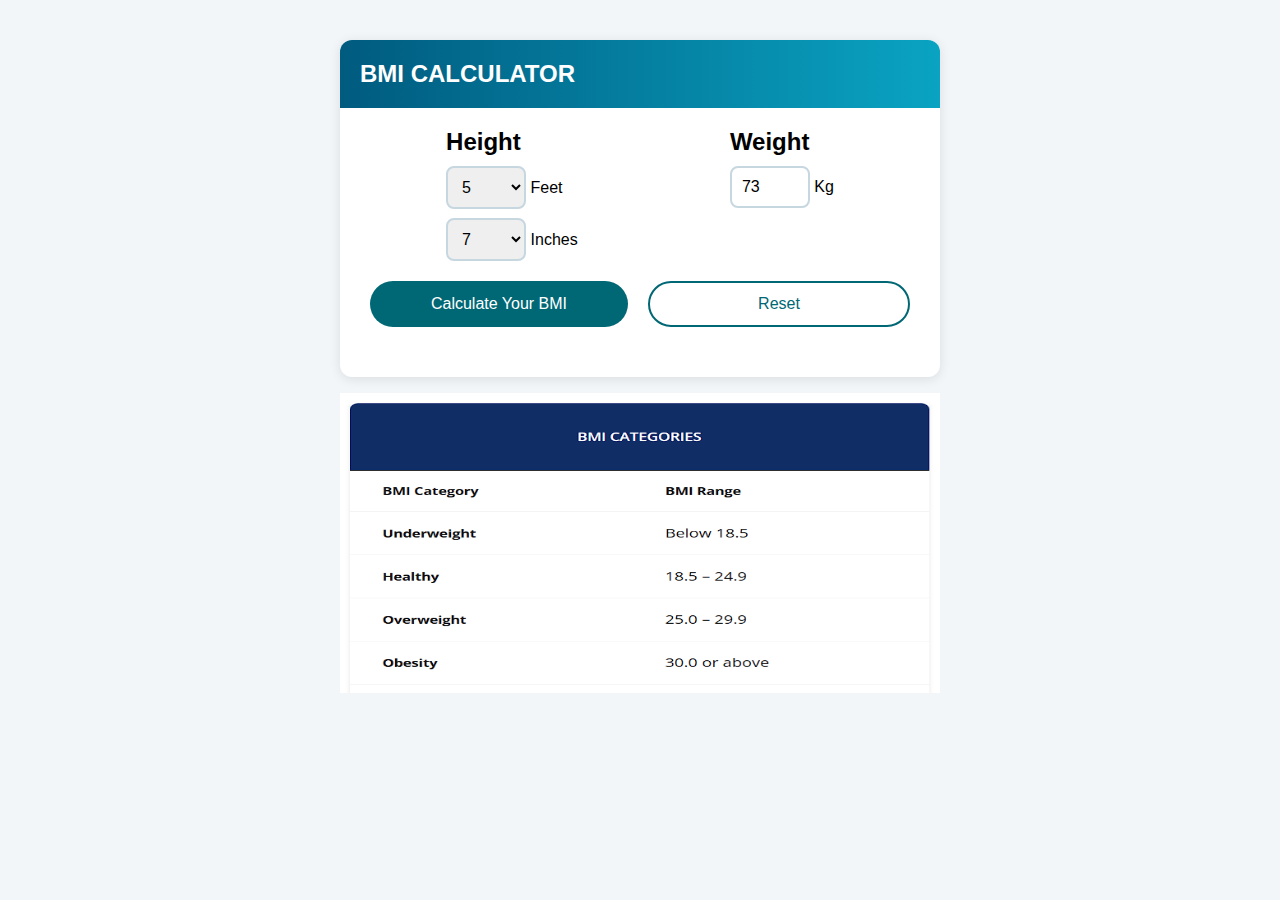
<file: JS PROJECT/BMI Calculator/index.html>
<!DOCTYPE html>
<html lang="en">
<head>
    <meta charset="UTF-8">
    <meta name="viewport" content="width=device-width, initial-scale=1.0">
    <title>BMI Calculator</title>
    <link rel="stylesheet" href="style.css">
</head>
<body>

<div class="container">
    <h2 class="title">BMI CALCULATOR</h2>
      
    <div class="body">
    <div class="left">
     <h2 class="height">Height</h2>
     <div id="input1">
        <select id="feet">
            <option>4</option>
            <option selected>5</option>
            <option>6</option>
        </select>
        <span>Feet</span>
     </div>
     <div id="input2">
        <select id="inches">
            <option>1</option>
            <option>2</option>
            <option>3</option>
            <option>4</option>
            <option>5</option>
            <option>6</option>
            <option selected>7</option>
            <option>8</option>
            <option>9</option>
            <option>0</option>
            <option>10</option>
            <option>11</option>
        </select>
        <span>Inches</span>
     </div>
     </div>

     <div class="right">
        <h2 class="Weight">Weight</h2>
        <div id="input3">
            <input id="weight" type="number" value="73">
            <span>Kg</span>
        </div>
     </div>
     </div>
       
    
        <div class="btn-row">
            <button id="calbtn" class="btn primary">Calculate Your BMI</button>
            <button id="resbtn" class="btn outline">Reset</button>
        </div>
         <p id="output" style="margin-top:20px; font-size:18px; font-weight:bold;"></p>
    </div>
  <div class="photo">
    <img src="./1.png" alt="" height="300px" width="600px">
   </div>
<script src="first.js"></script>

</body>
</html>
</file>
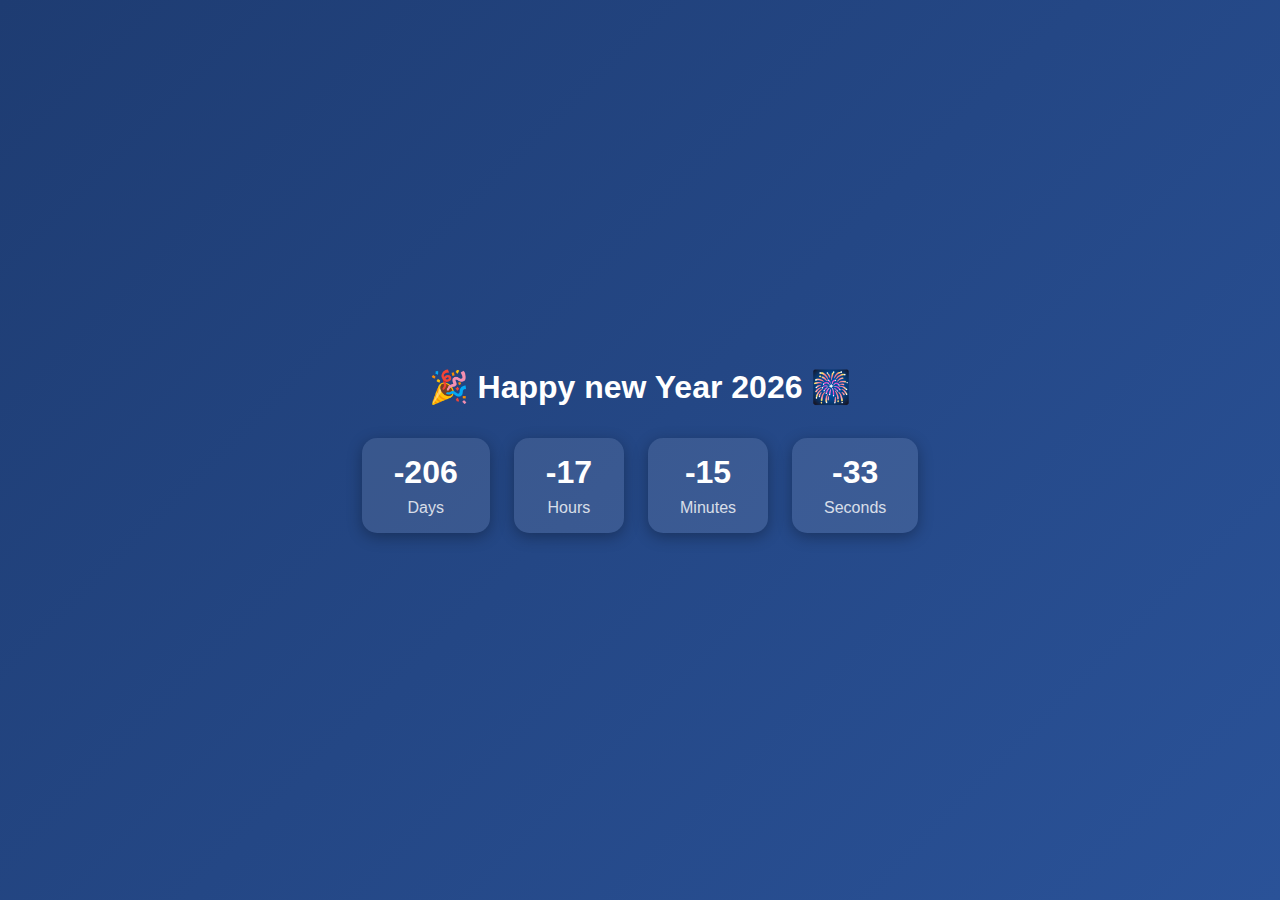
<file: JS PROJECT/clock/index.html>
<!DOCTYPE html>
<html lang="en">
<head>
  <meta charset="UTF-8" />
  <meta name="viewport" content="width=device-width, initial-scale=1.0" />
  <title>New Year Countdown</title>
  <link rel="stylesheet" href="style.css" />
</head>
<body>
  <div class="container">
    <h1>🎉 Happy new Year 2026 🎆</h1>
    <div id="countdown">
      <div class="time-box">
        <span id="days">0</span>
        <p>Days</p>
      </div>
      <div class="time-box">
        <span id="hours">0</span>
        <p>Hours</p>
      </div>
      <div class="time-box">
        <span id="minutes">0</span>
        <p>Minutes</p>
      </div>
      <div class="time-box">
        <span id="seconds">0</span>
        <p>Seconds</p>
      </div>
    </div>
  </div>

  <script src="script.js"></script>
</body>
</html>
</file>
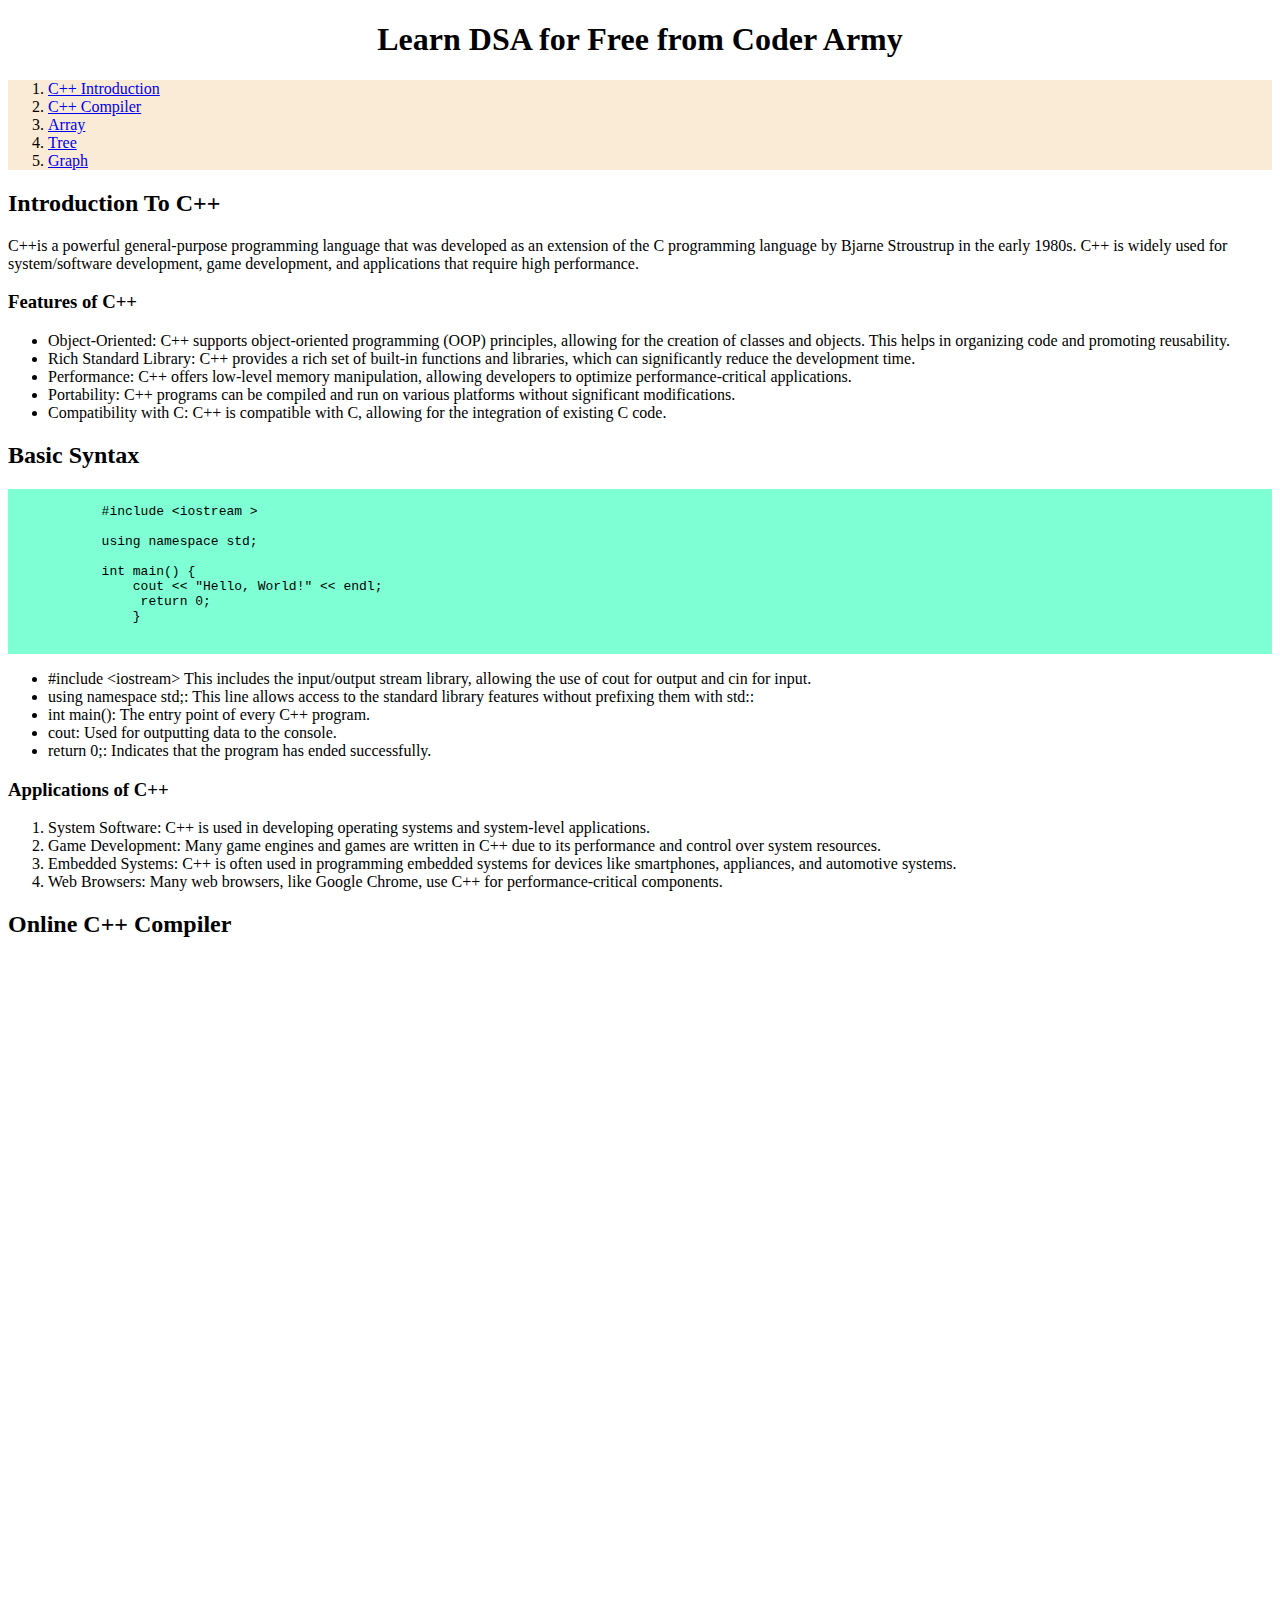
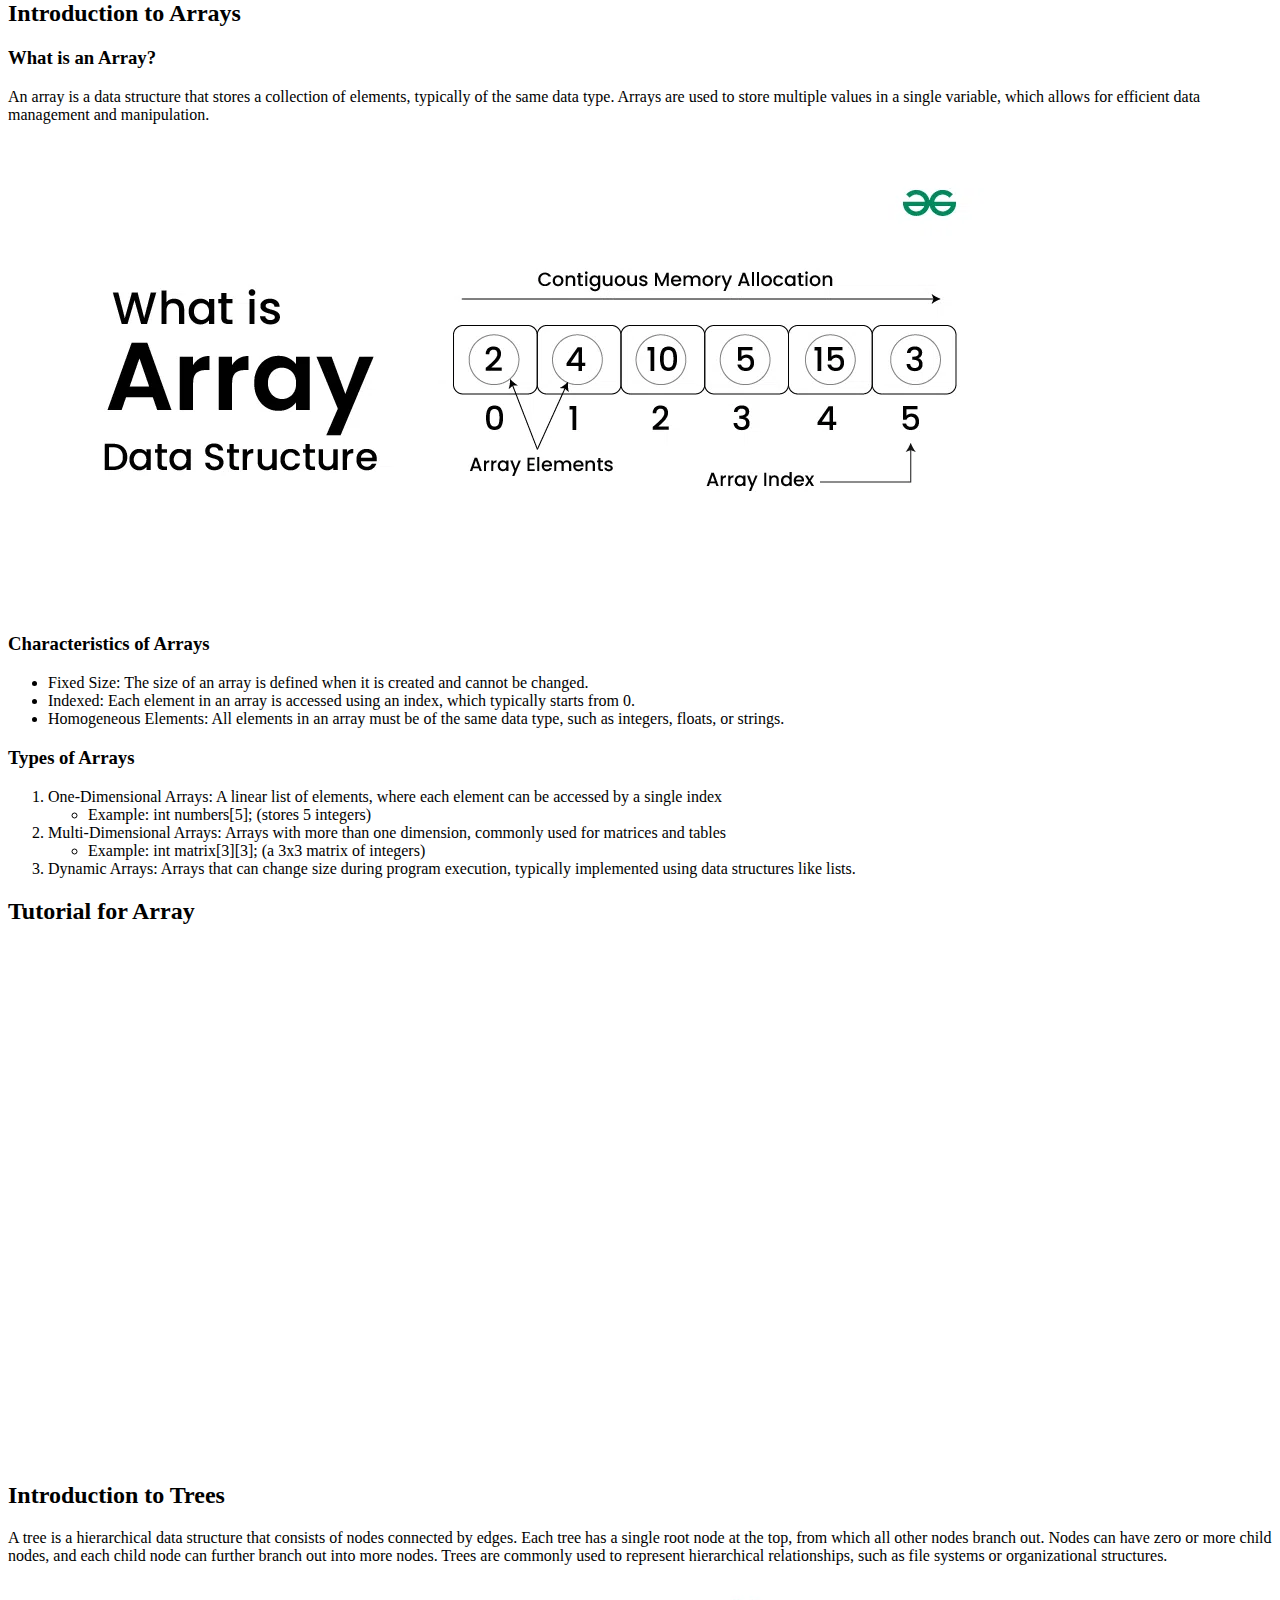
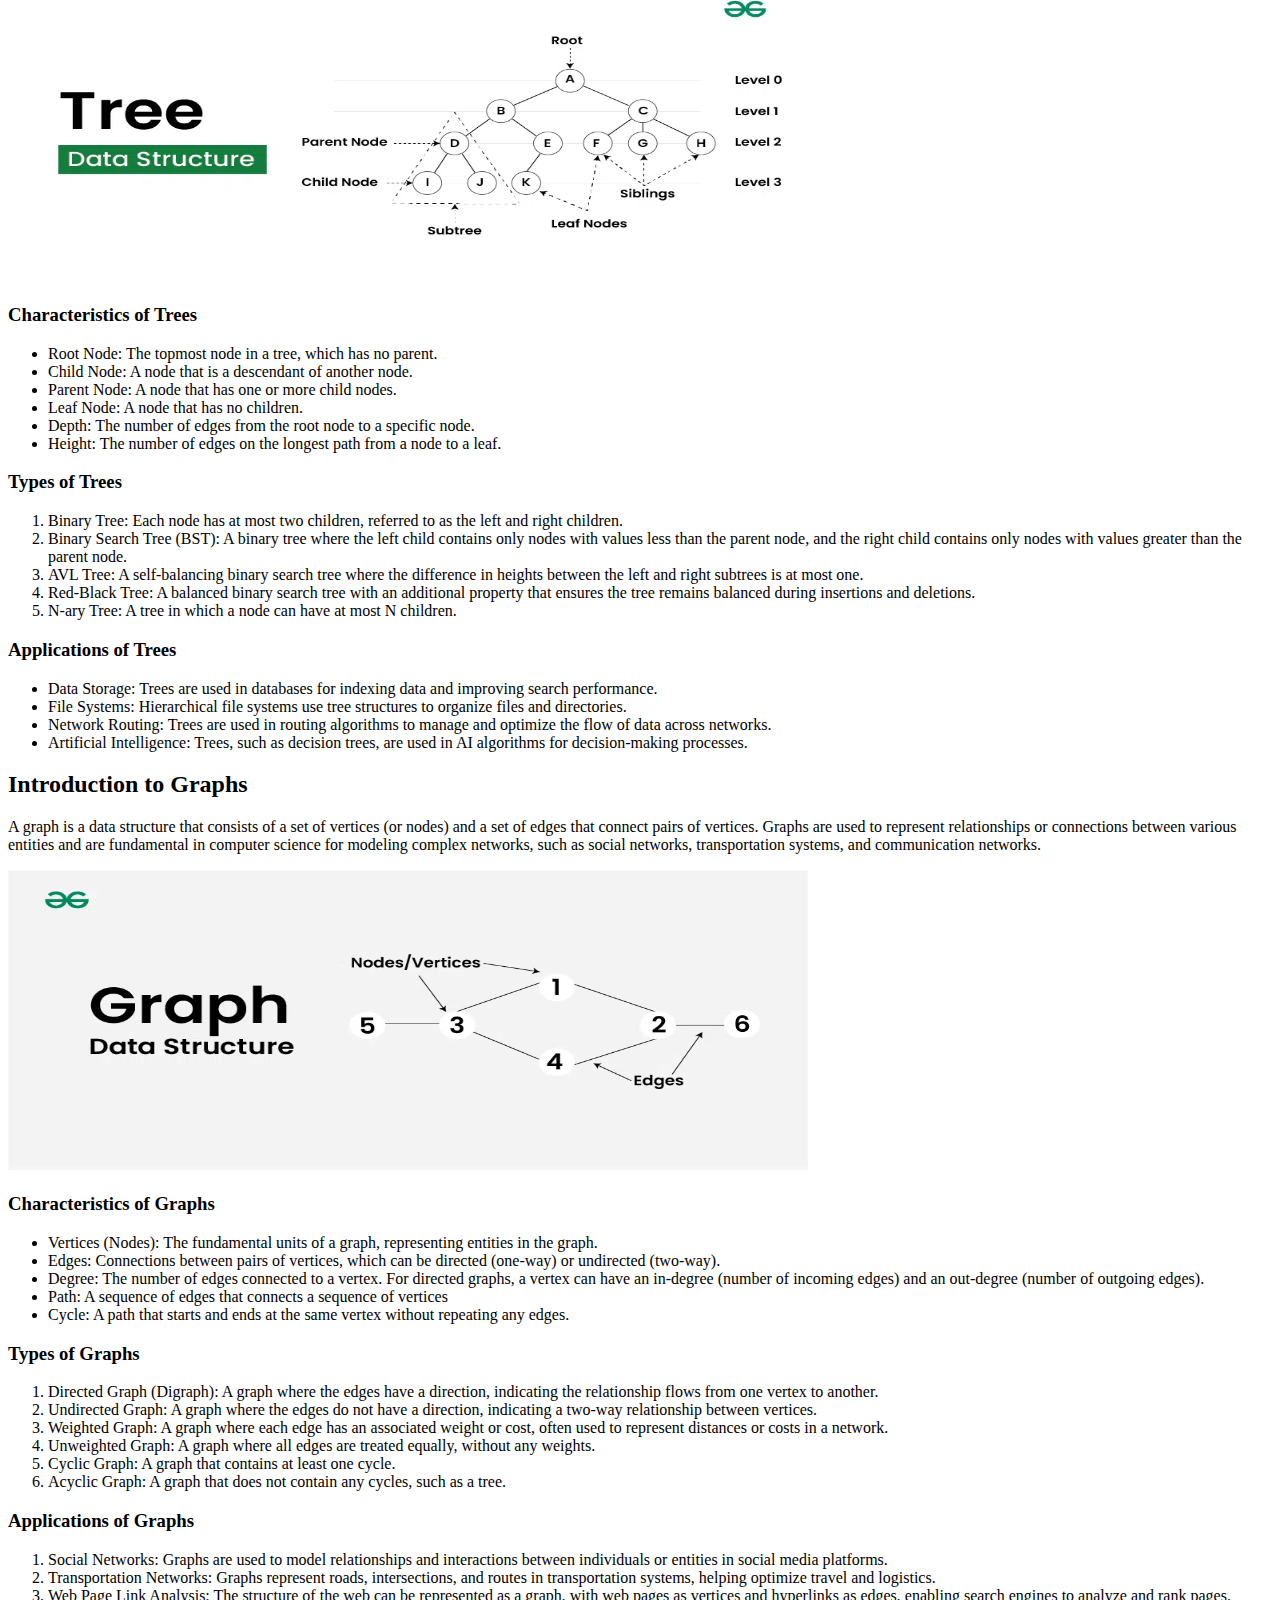
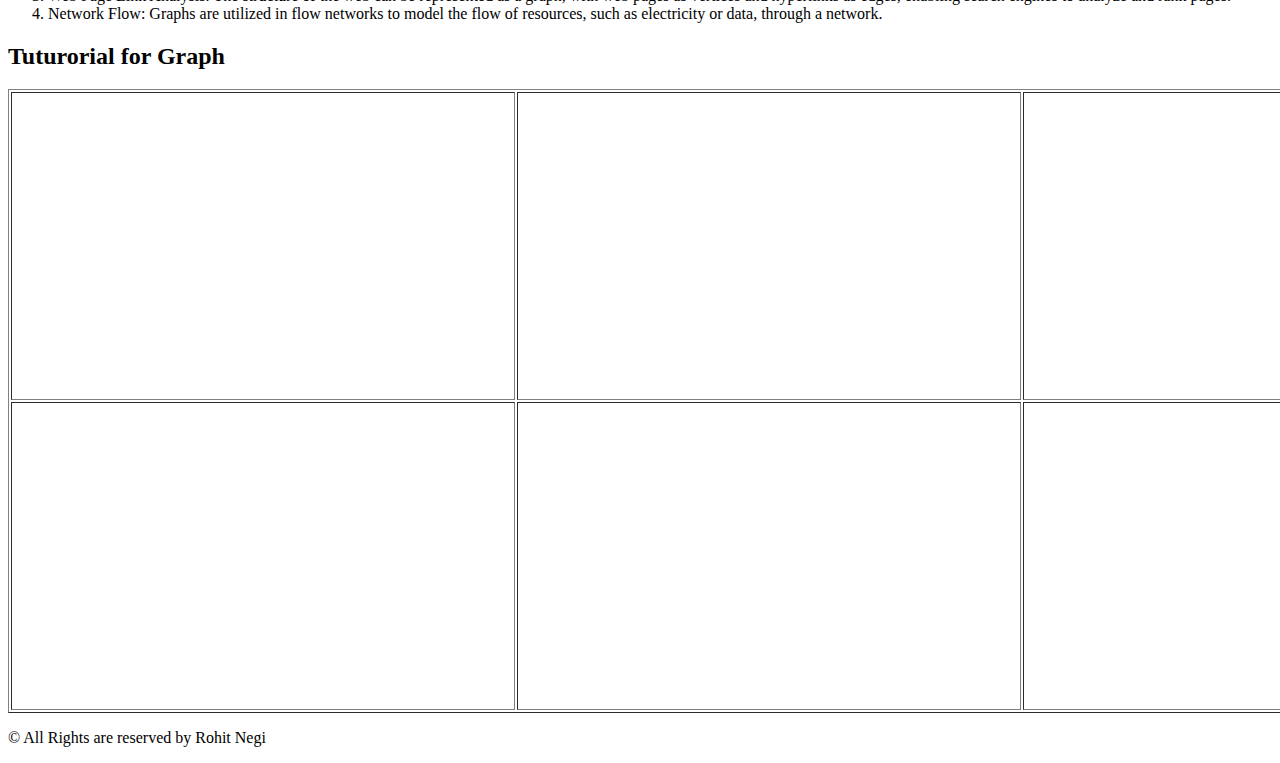
<file: normalproj/first.html>
<!DOCTYPE html>
<html lang="en">
<head>
    <meta charset="UTF-8">
    <meta name="viewport" content="width=device-width, initial-scale=1.0">
    <title>Document</title>
</head>
<body>
    <header>

     <h1 style="text-align: center;">Learn DSA for Free from Coder Army</h1>
     <nav style="background-color: antiquewhite;">
        <ol>
        <li><a href="#first">C++ Introduction</a></li>
        <li><a href="#second">C++ Compiler</a></li>
        <li><a href="#third">Array</a></li>
        <li><a href="#fourth">Tree</a></li>
        <li><a href="#fifth">Graph</a></li>
    </ol>
     </nav>
    </header>
    <main>
     
        <!-- C++ Introduction -->
         <section id="first">
        <h2>Introduction To C++</h2>
        <p>C++is a powerful general-purpose programming language that was developed as an extension of the C programming language by Bjarne Stroustrup in the early 1980s. C++ is widely used for system/software development, game development, and applications that require high performance.</p>
        <h3>Features of C++</h3>
        <ul>
            <li>Object-Oriented: C++ supports object-oriented programming (OOP) principles, allowing for the creation of classes and objects. This helps in organizing code and promoting reusability.</li>
            <li>Rich Standard Library: C++ provides a rich set of built-in functions and libraries, which can significantly reduce the development time.
            </li>
            <li>Performance: C++ offers low-level memory manipulation, allowing developers to optimize performance-critical applications.</li>
            <li>Portability: C++ programs can be compiled and run on various platforms without significant modifications.</li>
            <li>Compatibility with C: C++ is compatible with C, allowing for the integration of existing C code.
            </li>
        </ul>

        <h2>Basic Syntax</h2>
        <pre style="background-color: aquamarine;">
            <code>
            #include &lt;iostream &gt; 

            using namespace std;
             
            int main() {
                cout &lt;&lt; "Hello, World!" &lt;&lt; endl;
                 return 0;
                }
            </code>
        </pre>

        <ul>
            <li>#include &lt;iostream&gt; This includes the input/output stream library, allowing the use of cout for output and cin for input.</li>
            <li>using namespace std;: This line allows access to the standard library features without prefixing them with std::</li>
            <li>int main(): The entry point of every C++ program.</li>
            <li>cout: Used for outputting data to the console.</li>
            <li>return 0;: Indicates that the program has ended successfully.</li>
        </ul>

        <h3>Applications of C++</h3>
        <ol>
            <li>System Software: C++ is used in developing operating systems and system-level applications.</li>
            <li>Game Development: Many game engines and games are written in C++ due to its performance and control over system resources.</li>
            <li>Embedded Systems: C++ is often used in programming embedded systems for devices like smartphones, appliances, and automotive systems.</li>
            <li>Web Browsers: Many web browsers, like Google Chrome, use C++ for performance-critical components.</li>
        </ol>


    </section>

        <!-- C++ Compiler -->
       <section id="second">
        <h2>Online C++ Compiler</h2>
        <iframe src="https://onecompiler.com/cpp" frameborder="0" 
          height="600"
          width="100%"
          title="Online C++ Compiler"></iframe>

          <br><br>
        </section>
          
        <!-- Array -->

        <section id="third">
        <h2>Introduction to Arrays</h2>
        <h3>What is an Array?</h3>
        <p>An array is a data structure that stores a collection of elements, typically of the same data type. Arrays are used to store multiple values in a single variable, which allows for efficient data management and manipulation.</p>
        <img src="./Arrays.webp" alt="Array picture">

        <h3>Characteristics of Arrays</h3>
        <ul>
            <li>Fixed Size: The size of an array is defined when it is created and cannot be changed.</li>
            <li>Indexed: Each element in an array is accessed using an index, which typically starts from 0.</li>
            <li>Homogeneous Elements: All elements in an array must be of the same data type, such as integers, floats, or strings.</li>
        </ul>

        <h3>Types of Arrays</h3>
        <ol>
            <li>One-Dimensional Arrays: A linear list of elements, where each element can be accessed by a single index
                <ul>
                    <li>Example: int numbers[5]; (stores 5 integers)</li>
                </ul>
            </li>
            <li>Multi-Dimensional Arrays: Arrays with more than one dimension, commonly used for matrices and tables
                <ul>
                    <li>Example: int matrix[3][3]; (a 3x3 matrix of integers)</li>
                </ul>
            </li>
            <li>Dynamic Arrays: Arrays that can change size during program execution, typically implemented using data structures like lists.</li>
        </ol>
        
        <h2>Tutorial for Array</h2>
        <table>
            <tr>
                <td><iframe src="https://www.youtube.com/embed/moZNKL37w-s" frameborder="0" height="250" width="400"></iframe></td>
                <td><iframe src="https://www.youtube.com/embed/567332frcF0" frameborder="0" height="250" width="400"></iframe></td>
                <td><iframe src="https://www.youtube.com/embed/hUdqNPhXOh4" frameborder="0" height="250" width="400"></iframe></td>
            </tr>
            <tr>
                <td><iframe src="https://www.youtube.com/embed/9_B6TmAHveU" frameborder="0" height="250" width="400"></iframe></td>
                <td><iframe src="https://www.youtube.com/embed/V3vM_m2iFtk" frameborder="0" height="250" width="400"></iframe></td>
                <td><iframe src="https://www.youtube.com/embed/YpZUgiT1N94" frameborder="0" height="250" width="400"></iframe></td>
            </tr>
         </table>
        </section>

        <!-- Tree -->
         <section id="fourth">
        <h2>Introduction to Trees</h2>
        <p> A tree is a hierarchical data structure that consists of nodes connected by edges. Each tree has a single root node at the top, from which all other nodes branch out. Nodes can have zero or more child nodes, and each child node can further branch out into more nodes. Trees are commonly used to represent hierarchical relationships, such as file systems or organizational structures. </p>
        
        <img src="./Trees.webp" alt="Tree picture" height="300" width="800">
        
        <h3>Characteristics of Trees</h3>
        <ul>
            <li>Root Node: The topmost node in a tree, which has no parent.</li>
            <li>Child Node: A node that is a descendant of another node.</li>
            <li>Parent Node: A node that has one or more child nodes.</li>
            <li>Leaf Node: A node that has no children.</li>
            <li>Depth: The number of edges from the root node to a specific node.</li>
            <li>Height: The number of edges on the longest path from a node to a leaf.</li>
        </ul>
    
        <h3>Types of Trees</h3>
        <ol>
            <li>Binary Tree: Each node has at most two children, referred to as the left and right children.</li>
            <li>Binary Search Tree (BST): A binary tree where the left child contains only nodes with values less than the parent node, and the right child contains only nodes with values greater than the parent node.</li>
            <li>AVL Tree: A self-balancing binary search tree where the difference in heights between the left and right subtrees is at most one.</li>
            <li>Red-Black Tree: A balanced binary search tree with an additional property that ensures the tree remains balanced during insertions and deletions.</li>
            <li>N-ary Tree: A tree in which a node can have at most N children.</li>
        </ol>
    
        <h3>Applications of Trees</h3>
        <ul>
            <li>Data Storage: Trees are used in databases for indexing data and improving search performance.</li>
            <li>File Systems: Hierarchical file systems use tree structures to organize files and directories.</li>
            <li>Network Routing: Trees are used in routing algorithms to manage and optimize the flow of data across networks.</li>
            <li>Artificial Intelligence: Trees, such as decision trees, are used in AI algorithms for decision-making processes.</li>
        </ul>
    </section>


        <!-- Graph -->
<section id="fifth">
        <h2>Introduction to Graphs</h2>
    <p> A graph is a data structure that consists of a set of vertices (or nodes) and a set of edges that connect pairs of vertices. Graphs are used to represent relationships or connections between various entities and are fundamental in computer science for modeling complex networks, such as social networks, transportation systems, and communication networks. </p>
    <img src="./Graphs.webp" alt="Graphs picture" height="300" width="800">
    
    <h3>Characteristics of Graphs</h3>
    <ul>
        <li>Vertices (Nodes): The fundamental units of a graph, representing entities in the graph.</li>
        <li>Edges: Connections between pairs of vertices, which can be directed (one-way) or undirected (two-way).</li>
        <li>Degree: The number of edges connected to a vertex. For directed graphs, a vertex can have an in-degree (number of incoming edges) and an out-degree (number of outgoing edges).</li>
        <li>Path: A sequence of edges that connects a sequence of vertices</li>
        <li>Cycle: A path that starts and ends at the same vertex without repeating any edges.</li>
    </ul>

    <h3>Types of Graphs</h3>
    <ol>
        <li>Directed Graph (Digraph): A graph where the edges have a direction, indicating the relationship flows from one vertex to another.</li>
        <li>Undirected Graph: A graph where the edges do not have a direction, indicating a two-way relationship between vertices.</li>
        <li>Weighted Graph: A graph where each edge has an associated weight or cost, often used to represent distances or costs in a network.</li>
        <li>Unweighted Graph: A graph where all edges are treated equally, without any weights.</li>
        <li>Cyclic Graph: A graph that contains at least one cycle.</li>
        <li>Acyclic Graph: A graph that does not contain any cycles, such as a tree.</li>
    </ol>

    <h3>Applications of Graphs</h3>
    <ol>
        <li>Social Networks: Graphs are used to model relationships and interactions between individuals or entities in social media platforms.</li>
        <li>Transportation Networks: Graphs represent roads, intersections, and routes in transportation systems, helping optimize travel and logistics.</li>
        <li>Web Page Link Analysis: The structure of the web can be represented as a graph, with web pages as vertices and hyperlinks as edges, enabling search engines to analyze and rank pages.</li>
        <li>Network Flow: Graphs are utilized in flow networks to model the flow of resources, such as electricity or data, through a network.</li>
    </ol>

    <h2>Tuturorial for Graph</h2>
    <table border="1">
        
        <tr>
            <td><iframe src="https://www.youtube.com/embed/gGlfzqPT-hE" frameborder="0" height="300" width="500"></iframe></td>
            <td><iframe src="https://www.youtube.com/embed/bxbrUGvBCnY" frameborder="0" height="300" width="500"></iframe></td>
            <td><iframe src="https://www.youtube.com/embed/Vtu7qgF0ksw" frameborder="0" height="300" width="500"></iframe></td>
        </tr>
        <tr>
            <td><iframe src="https://www.youtube.com/embed/oz1EaP_Bw4s" frameborder="0" height="300" width="500"></iframe></td>
            <td><iframe src="https://www.youtube.com/embed/2JgYwQ6TZ44" frameborder="0" height="300" width="500"></iframe></td>
            <td><iframe src="https://www.youtube.com/embed/sPlN86EpjJA" frameborder="0" height="300" width="500"></iframe></td>
        </tr>
    </table>

</section>





    </main>
    <footer>
        <p>&copy; All Rights are reserved by Rohit Negi</p>
    </footer>
</body>
</html>
</file>
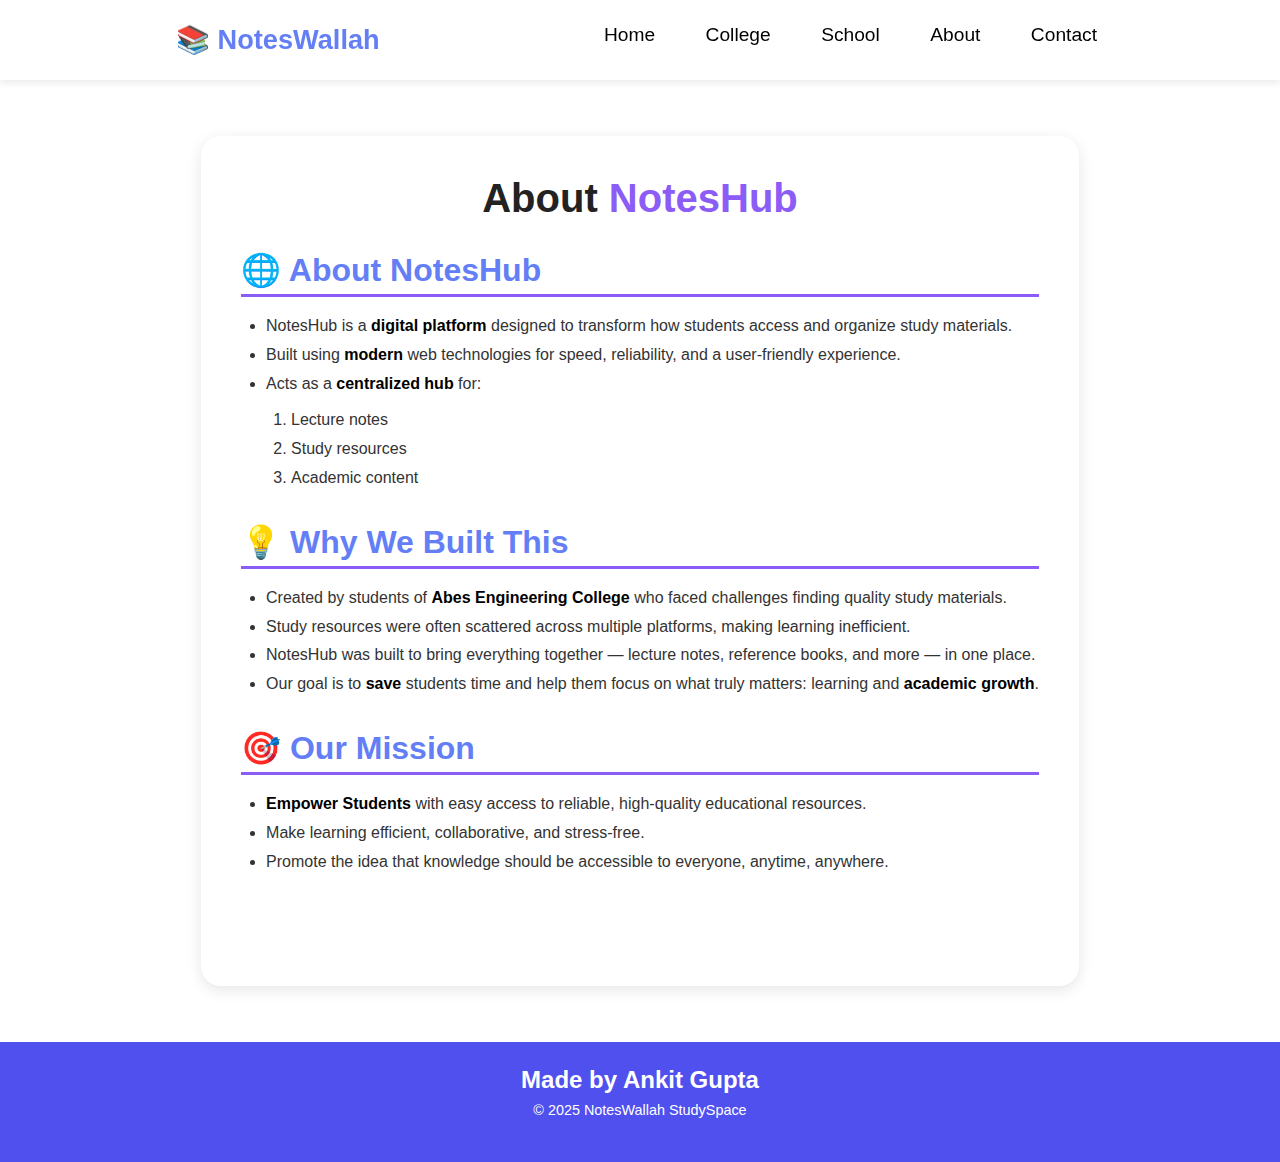
<file: project/Noteswebapp/about.html>
<!DOCTYPE html>
<html lang="en">
<head>
    <meta charset="UTF-8">
    <meta name="viewport" content="width=device-width, initial-scale=1.0">
    <title>NotesWallah - Your smart StudySpace</title>
    <link rel="stylesheet" href="./about.css">
</head>
<body>
    
        <header>
        <div class="head">
            <div class="left">
                <div class="logo">
                    <h1> 📚 NotesWallah</h1>
                 </div>
                   <div class="right">
                      <a href="./experiment1.html">Home</a>
                      <a href="./college.html">College</a>
                      <a href="./school.html" >School</a>
                      <a href="./about.html">About</a>
                      <a href="./contact.html">Contact</a>
                    </div>
            </div>
        </div>
        </header>

        <main>
  <div class="container">
    <h1 class="main-title">About <span>NotesHub</span></h1>

    <section class="section">
      <h2 class="section-title">🌐 About NotesHub</h2>
      <ul>
        <li>NotesHub is a <strong>digital platform</strong> designed to transform how students access and organize study materials.</li>
        <li>Built using <strong>modern</strong> web technologies for speed, reliability, and a user-friendly experience.</li>
        <li>Acts as a <strong>centralized hub</strong> for:
          <ol>
            <li>Lecture notes</li>
            <li>Study resources</li>
            <li>Academic content</li>
          </ol>
        </li>
      </ul>
    </section>

    <section class="section">
      <h2 class="section-title">💡 Why We Built This</h2>
      <ul>
        <li>Created by students of <strong>Abes Engineering College</strong> who faced challenges finding quality study materials.</li>
        <li>Study resources were often scattered across multiple platforms, making learning inefficient.</li>
        <li>NotesHub was built to bring everything together — lecture notes, reference books, and more — in one place.</li>
        <li>Our goal is to <strong>save</strong> students time and help them focus on what truly matters: learning and <strong>academic growth</strong>.</li>
      </ul>
    </section>
  

     <section class="section">
        <h2 class="section-title">🎯 Our Mission</h2>
        <ul>
            <li><strong>Empower Students</strong> with easy access to reliable, high-quality educational resources.</li>
            <li>Make learning efficient, collaborative, and stress-free.</li>
            <li>Promote the idea that knowledge should be accessible to everyone, anytime, anywhere.</li>
        </ul>
     </section>
     </div>
        </main>
      

      <footer>
        <div class="last">
            <h2 class="name">Made by Ankit Gupta</h2>
            <p class="any">&copy; 2025 NotesWallah StudySpace</p>
        </div>
      </footer>

</body>
</html>
</file>
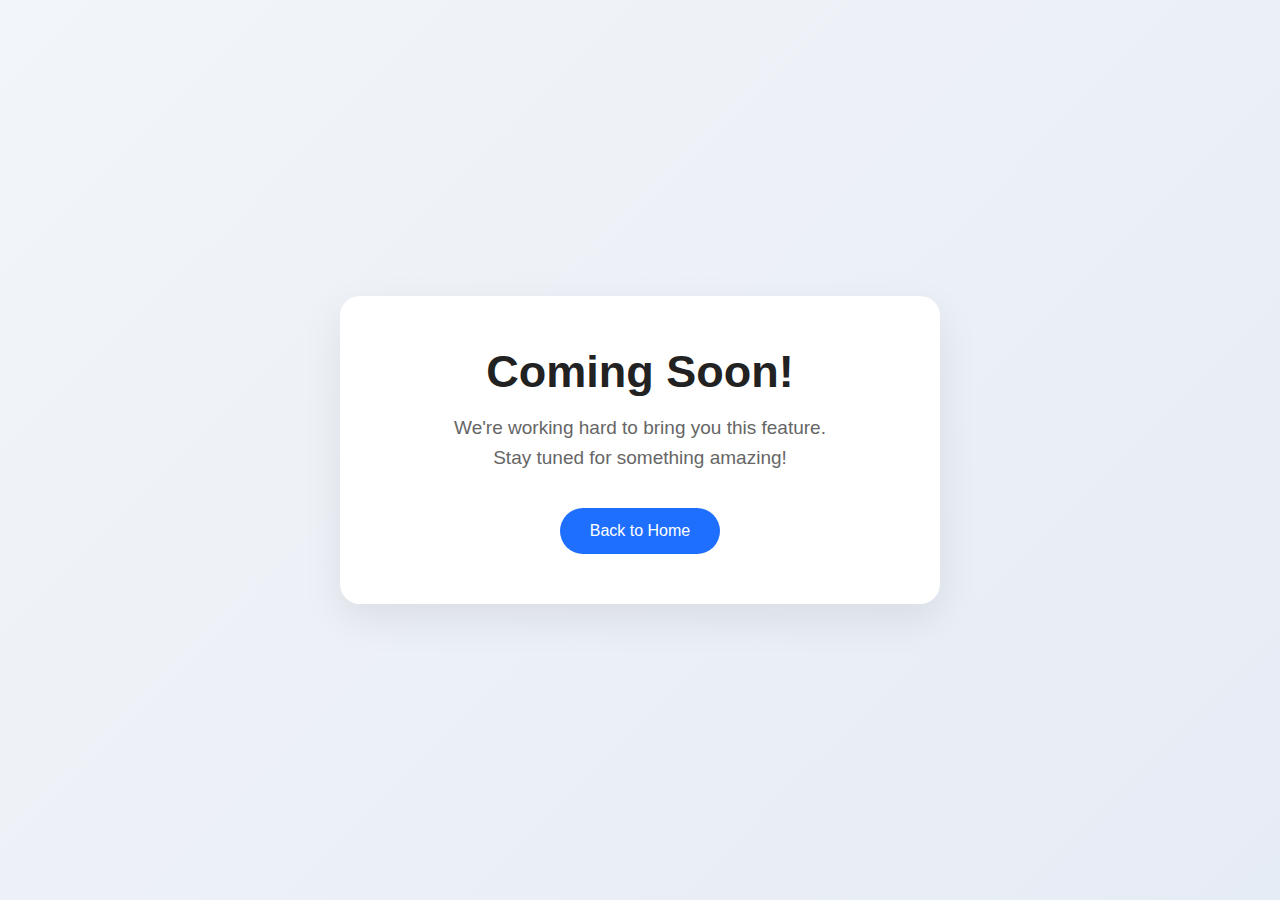
<file: project/Noteswebapp/blank.html>
<!DOCTYPE html>
<html lang="en">
<head>
  <meta charset="UTF-8" />
  <meta name="viewport" content="width=device-width, initial-scale=1.0" />
  <title>Coming Soon</title>
  <style>
    * {
      margin: 0;
      padding: 0;
      box-sizing: border-box;
      font-family: "Poppins", Arial, sans-serif;
    }

    body {
      min-height: 100vh;
      display: flex;
      align-items: center;
      justify-content: center;
      background: linear-gradient(135deg, #f2f5f9, #e6ecf5);
    }

    .container {
      text-align: center;
      background: #ffffff;
      padding: 50px 30px;
      border-radius: 20px;
      box-shadow: 0 15px 40px rgba(0, 0, 0, 0.08);
      max-width: 600px;
      width: 100%;
    }

    .container h1 {
      font-size: 45px;
      margin-bottom: 15px;
      color: #222;
    }

    .container p {
      font-size: 19px;
      color: #666;
      margin-bottom: 35px;
      line-height: 1.6;
    }

    .btn-home {
      display: inline-block;
      text-decoration: none;
      background: #1f6fff;
      color: #fff;
      padding: 14px 30px;
      border-radius: 50px;
      font-size: 16px;
      font-weight: 500;
      transition: all 0.3s ease;
    }

    .btn-home:hover {
      background: #0f54d8;
      transform: translateY(-2px);
      box-shadow: 0 8px 20px rgba(31, 111, 255, 0.3);
    }

    @media (max-width: 600px) {
      .container h1 {
        font-size: 30px;
      }
    }
  </style>
</head>
<body>
  <div class="container">
    <h1>Coming Soon!</h1>
    <p>
      We're working hard to bring you this feature.<br />
      Stay tuned for something amazing!
    </p>
    <a href="experiment1.html" class="btn-home">Back to Home</a>
  </div>
</body>
</html>
</file>
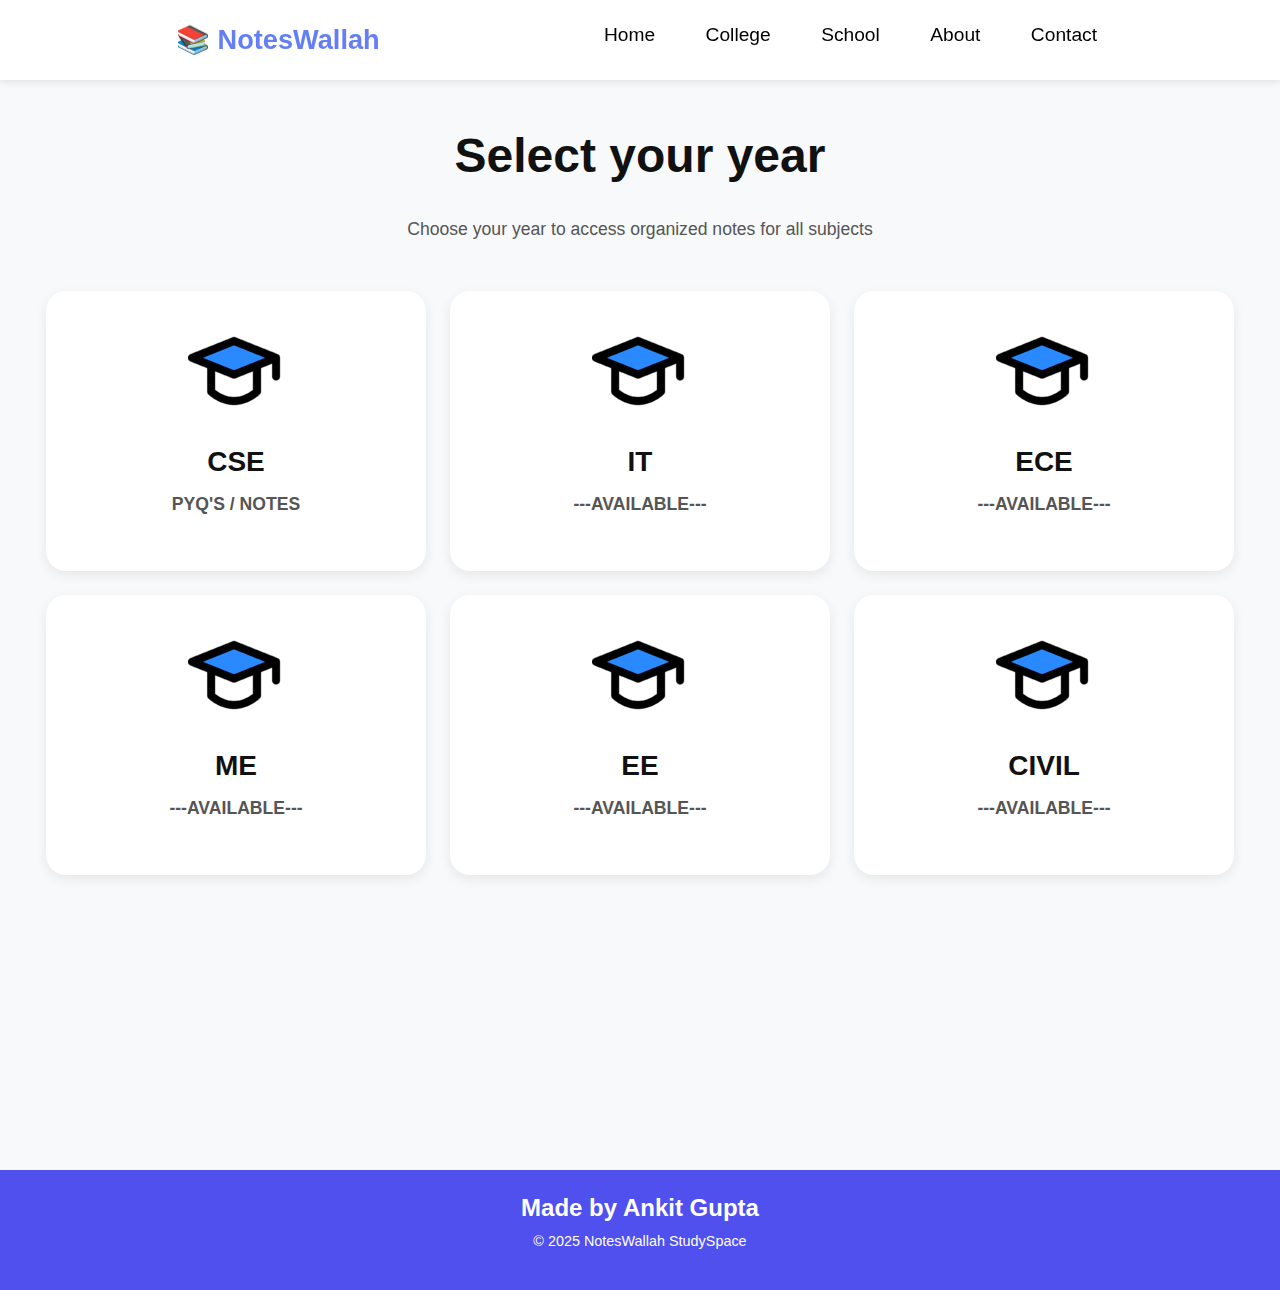
<file: project/Noteswebapp/branch.html>
<!DOCTYPE html>
<html lang="en">
<head>
    <meta charset="UTF-8">
    <meta name="viewport" content="width=device-width, initial-scale=1.0">
    <title>NotesWallah - Your smart StudySpace</title>
    <link rel="stylesheet" href="./branch.css">
</head>
<body>

    <header>
        <div class="head">
            <div class="left">
                <div class="logo">
                    <h1> 📚 NotesWallah</h1>
                 </div>
                   <div class="right">
                      <a href="./experiment1.html">Home</a>
                      <a href="./college.html">College</a>
                      <a href="./school.html" >School</a>
                      <a href="./about.html">About</a>
                      <a href="./contact.html">Contact</a>

                    </div>
            </div>
        </div>
        </header>

    <main>
    <section class="quick-access">
    <h2>Select your year</h2>
    <p>Choose your year to access organized notes for all subjects</p>
    <div class="cards1">
      <div class="card1">
        <div class="icon1"><img src="./branch.png" alt=""></div>
        <h3> CSE</h3>
        <p> <b>PYQ'S / NOTES </b></p>
      </div>

      <a href="./blank.html">
      <div class="card1">
        <div class="icon1"><img src="./branch.png" alt=""></div>
        <h3> IT</h3>
        <p> <b>---AVAILABLE--- </b></p>
      </div>
      </a>

      <div class="card1">
        <div class="icon1"><img src="./branch.png" alt=""></div>
        <h3>ECE</h3>
        <p><b>---AVAILABLE--- </b></p>
      </div>
       <div class="card1">
        <div class="icon1"><img src="./branch.png" alt=""></div>
        <h3>ME</h3>
        <p><b>---AVAILABLE---</b></p>
      </div>
       <div class="card1">
        <div class="icon1"><img src="./branch.png" alt=""></div>
        <h3>EE</h3>
        <p><b>---AVAILABLE---</b></p>
      </div>
       
      <div class="card1">
        <div class="icon1"><img src="./branch.png" alt=""></div>
        <h3> CIVIL</h3>
        <p> <b>---AVAILABLE--- </b></p>
      </div>

    </div>
  </section>
  </main>

   <footer>
        <div class="last">
            <h2 class="name">Made by Ankit Gupta</h2>
            <p class="any">&copy; 2025 NotesWallah StudySpace</p>
        </div>
      </footer>

</body>
</html>
</file>
<file: JS PROJECT/BMI Calculator/style.css>
* {
    margin: 0;
    padding: 0;
    box-sizing: border-box;
    font-family: Arial, sans-serif;
}
body {
    background: #f2f6f9;
    padding: 40px;
}
.container {
    max-width: 600px;
    background: white;
    padding: 30px;
    border-radius: 12px;
    margin: auto;
    box-shadow: 0px 2px 12px rgba(0,0,0,0.1);
}
.title {
    background: linear-gradient(to right, #005B7F, #0AA3C2);
    padding: 20px;
    margin: -30px -30px 20px -30px;
    color: white;
    font-size: 24px;
    font-weight: bold;
    border-radius: 12px 12px 0 0;
}
.inputs {
    display: flex;
    align-items: center;
    gap: 10px;
}

select, input {
    padding: 10px;
    border: 2px solid #c7d7e0;
    border-radius: 8px;
    width: 80px;
    font-size: 16px;
}
.btn-row {
    display: flex;
    gap: 20px;
    margin-top: 20px;
}

.btn {
    flex: 1;
    padding: 12px;
    font-size: 16px;
    border-radius: 30px;
    cursor: pointer;
    border: none;
}

.primary {
    background: #006774;
    color: white;
}

.outline {
    background: white;
    border: 2px solid #006774;
    color: #006774;
}
.body{
    display: flex;
    justify-content: space-around;
}
#input1,#input2,#input3{
    margin-top: 0.6rem;
}
.photo{
    margin-top: 1rem;
    display: flex;
    justify-content: center;
    text-align: center;
}
</file>
<file: JS PROJECT/clock/style.css>
* {
  margin: 0;
  padding: 0;
  box-sizing: border-box;
  font-family: 'Poppins', sans-serif;
}

body {
  background: linear-gradient(135deg, #1e3c72, #2a5298);
  /* background-image: url(); */
  color: #fff;
  display: flex;
  justify-content: center;
  align-items: center;
  height: 100vh;
}

.container {
  text-align: center;
}

h1 {
  font-size: 2rem;
  margin-bottom: 2rem;
}

#countdown {
  display: flex;
  justify-content: center;
  gap: 1.5rem;
}

.time-box {
  background: rgba(255, 255, 255, 0.1);
  padding: 1rem 2rem;
  border-radius: 15px;
  box-shadow: 0 4px 15px rgba(0, 0, 0, 0.3);
}

.time-box span {
  font-size: 2rem;
  display: block;
  font-weight: bold;
}

.time-box p {
  margin-top: 0.5rem;
  font-size: 1rem;
  opacity: 0.8;
}
</file>
<file: project/Noteswebapp/about.css>
*{
    margin: 0;
    padding: 0;
    box-sizing: border-box;
    font-family: 'Poppins', sans-serif;
      
}
header {
  position: fixed;
  top: 0;
  left: 0;
  width: 100%;
  background-color: white;  /* or your preferred color */
  box-shadow: 0 2px 8px rgba(0, 0, 0, 0.1);
  z-index: 1000;
}
.body{
  background-color: #f8f9fa;
  line-height: 1.6;
}
.left{
     display: flex;
    justify-content: space-between;
    padding: 1.5rem;
}
.logo > h1{
     color:rgb(100, 127, 245);
     font-size: 1.7rem;
    margin-left: 9.5rem;
}
.right a{
      text-decoration: none;
      color: black;
      background-color: white;
       border: none;
       margin-left: 1rem;
       font-size: 1.2rem;
       cursor: pointer; 
       transition: all 0.3s ease;
       padding: 15px 15px 15px 15px;
        
}
.right{
  margin-right: 9rem;
}
.right a:hover {
      background-color: #4e54c8;
      color: white;
      box-shadow: 20 20 25 20px rgba(0,0,0,0.2);
      border-radius: 1.2rem;
    }

main{
  display: flex;
  justify-content: center;
  padding: 40px;
}

/* Main container */
.container {
    margin-top: 6rem;
  background-color: #fff;
  border-radius: 20px;
  box-shadow: 0 4px 15px rgba(0, 0, 0, 0.1);
  max-width: 1300px;
  height: 850px;
  padding: 40px;
}

/* Title */
.main-title {
  text-align: center;
  font-size: 2.5rem;
  margin-bottom: 30px;
  color: #222;
  font-family: 'Poppins', sans-serif;
}

.main-title span {
  /* background: linear-gradient(90deg, #6366f1, #8b5cf6); */
  /* -webkit-background-clip: text; */
  /* -webkit-text-fill-color: transparent; */
  color: #8b5cf6;
  font-family: 'Poppins', sans-serif;
}

/* Section styling */
.section {
  margin-top: 30px;
}

.section-title {
  font-size: 2.0rem;
  /* color: #8b5cf6; */
  color:rgb(100, 127, 245);
  display: flex;
  align-items: center;
  gap: 8px;
  border-bottom: 3px solid #8b5cf6;
  padding-bottom: 5px;
  margin-bottom: 15px;
  font-family: 'Poppins', sans-serif;
}

ul {
  list-style-type: disc;
  padding-left: 25px;
  line-height: 1.8;
  color: #333;
  font-family: 'Poppins', sans-serif;
}

ol {
  padding-left: 25px;
  margin-top: 8px;
  font-family: 'Poppins', sans-serif;
}

strong {
  color: #000;
  font-family: 'Poppins', sans-serif;
}

/* Responsive Design */
@media (max-width: 600px) {
  .container {
    padding: 25px;
  }

  .main-title {
    font-size: 2rem;
  }

  .section-title {
    font-size: 1.2rem;
  }
}

.last{
  width: 90%vw;
  height: 120px;
  background-color: #5050ef;
  margin-top: 1rem;
}
.name{
  text-align: center;
  color: #fff;
    padding-top: 1.5rem;
    font-size: 1.5rem;
}
.any{
    text-align: center;
  color: #fff;
    padding-top: 0.5rem;
    font-size: 0.9rem;
}
</file>
<file: project/Noteswebapp/branch.css>
*{
    margin: 0;
    padding: 0;
    box-sizing: border-box;
      font-family: 'Poppins', sans-serif;
}
header {
  position: fixed;
  top: 0;
  left: 0;
  width: 100%;
  background-color: white;  /* or your preferred color */
  box-shadow: 0 2px 8px rgba(0, 0, 0, 0.1);
  z-index: 1000;
}
.body{
  background-color: #f8f9fa;
  line-height: 1.6;
}
.left{
     display: flex;
    justify-content: space-between;
    padding: 1.5rem;
}
.logo > h1{
     color:rgb(100, 127, 245);
     font-size: 1.7rem;
    margin-left: 9.5rem;
}
.right a{
      text-decoration: none;
      color: black;
      background-color: white;
       border: none;
       margin-left: 1rem;
       font-size: 1.2rem;
       cursor: pointer; 
       transition: all 0.3s ease;
       padding: 15px 15px 15px 15px;
        
}
.right{
  margin-right: 9rem;
}
.right a:hover {
      background-color: #4e54c8;
      color: white;
      box-shadow: 20 20 25 20px rgba(0,0,0,0.2);
      border-radius: 1.2rem;
    }

    .icon {
  font-size: 3rem;
  margin-bottom: 1rem;
}
h3 {
  font-size: 1.75rem;
  font-weight: 700;
  color: #111;
  margin-bottom: 0.75rem;
    /* font-family: 'Poppins', sans-serif; */
}

p {
  font-size: 1.1rem;
  line-height: 1.6;
  color: #555;
}

.quick-access {
  text-align: center;
  padding: 3rem 1rem;
  background-color: #f8f9fa;
  height: 130vh;
  width: 100%;
 
}
.quick-access h2 {
  font-size: 3rem;
  font-weight: 700;
  color: #111;
  margin-bottom: 2rem;
  margin-top: 5rem;
  
}
.quick-access p{
  font-family: 'Poppins', sans-serif;
  margin-bottom: 3rem;
   
}
.cards1 {
  display: flex;
  justify-content: center;
  gap: 1.5rem;
  flex-wrap: wrap;
  
}

a{
  text-decoration: none;
}
.card1 {
  background: #fff;
  border-radius: 20px;
  padding: 2rem 3rem;
  width: 380px;
  height: 280px;
  text-align: center;
  box-shadow: 0 4px 12px rgba(0, 0, 0, 0.08);
  transition: transform 0.3s ease, box-shadow 0.3s ease;
  
}
.card1:hover {
  transform: translateY(-6px);
  box-shadow: 0 8px 18px rgba(0, 0, 0, 0.12);

}

.icon1 {
  font-size: 3rem;
  margin-bottom: 1rem;
}
.last{
  width: 90%vw;
  height: 120px;
  background-color: #5050ef;
  /* margin-top: 10rem; */
}
.name{
  text-align: center;
  color: #fff;
    padding-top: 1.5rem;
    font-size: 1.5rem;
}
.any{
    text-align: center;
  color: #fff;
    padding-top: 0.5rem;
    font-size: 0.9rem;
}
</file>
